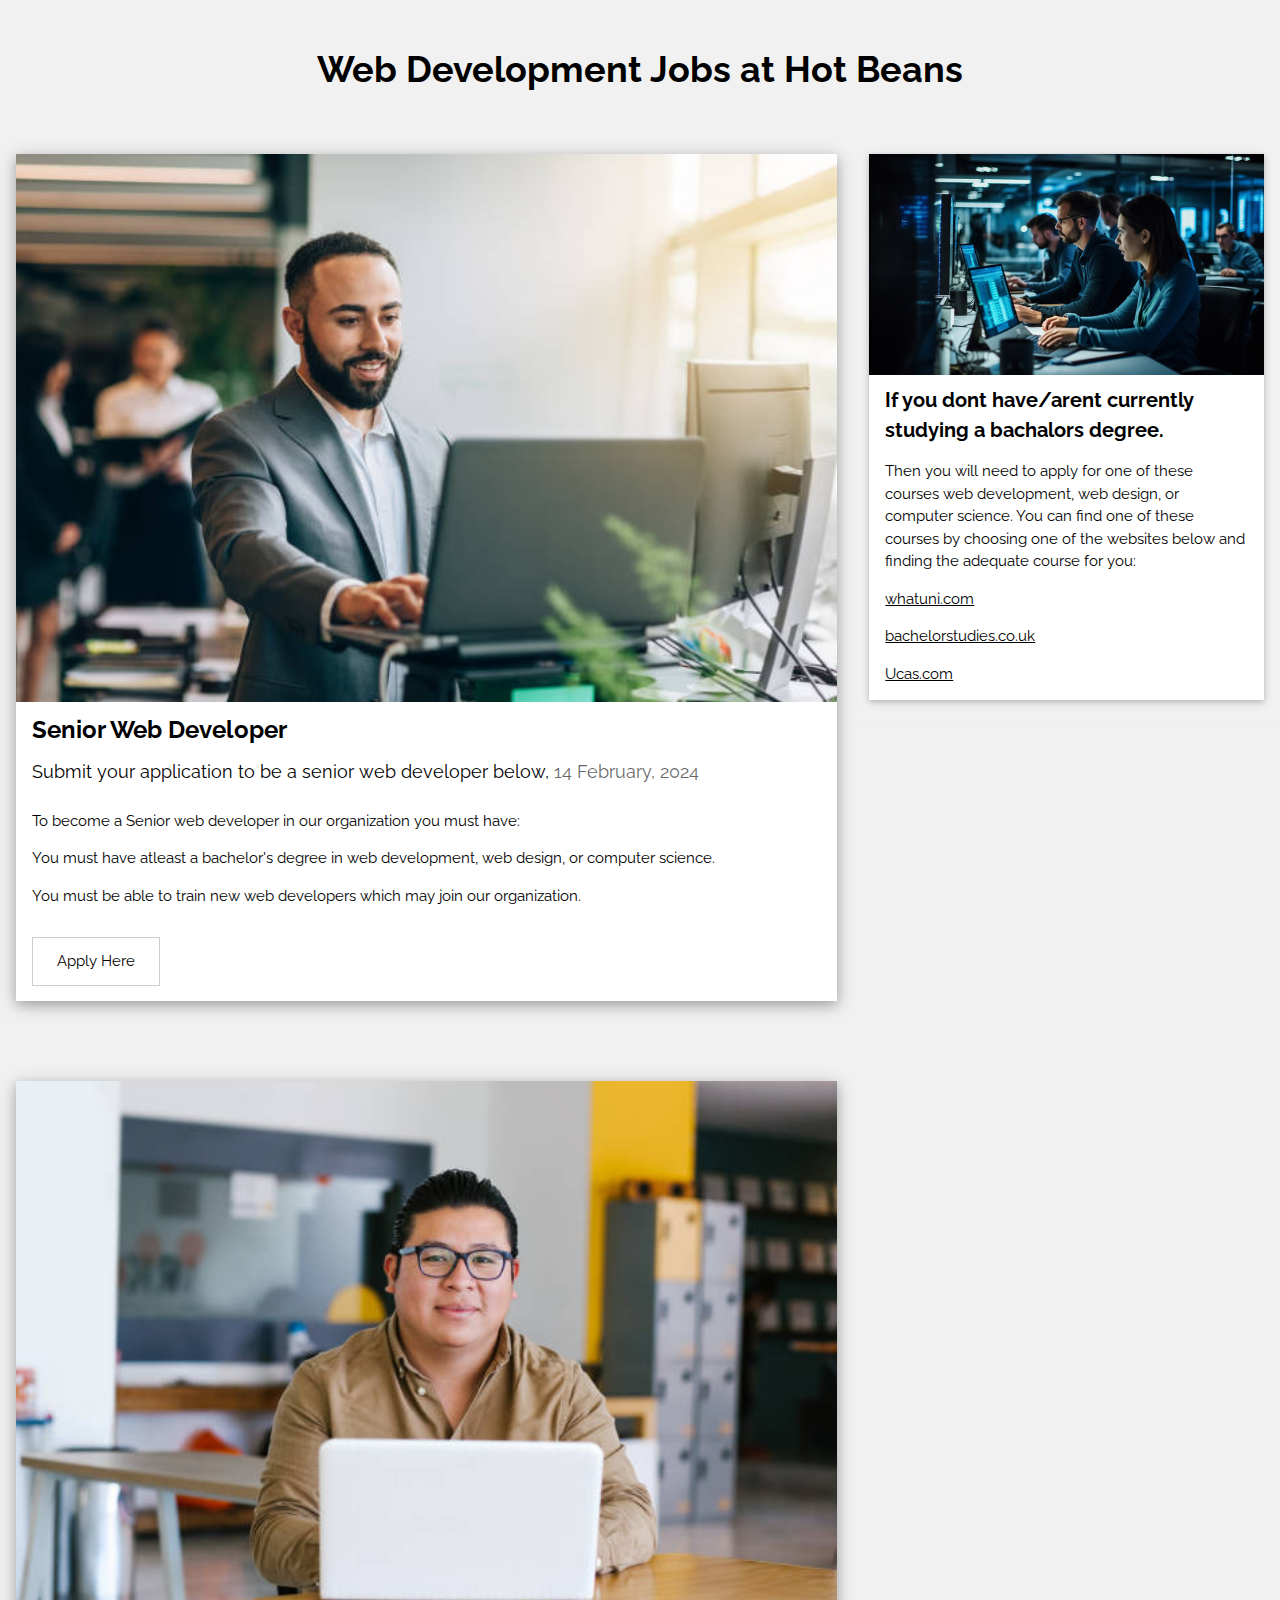
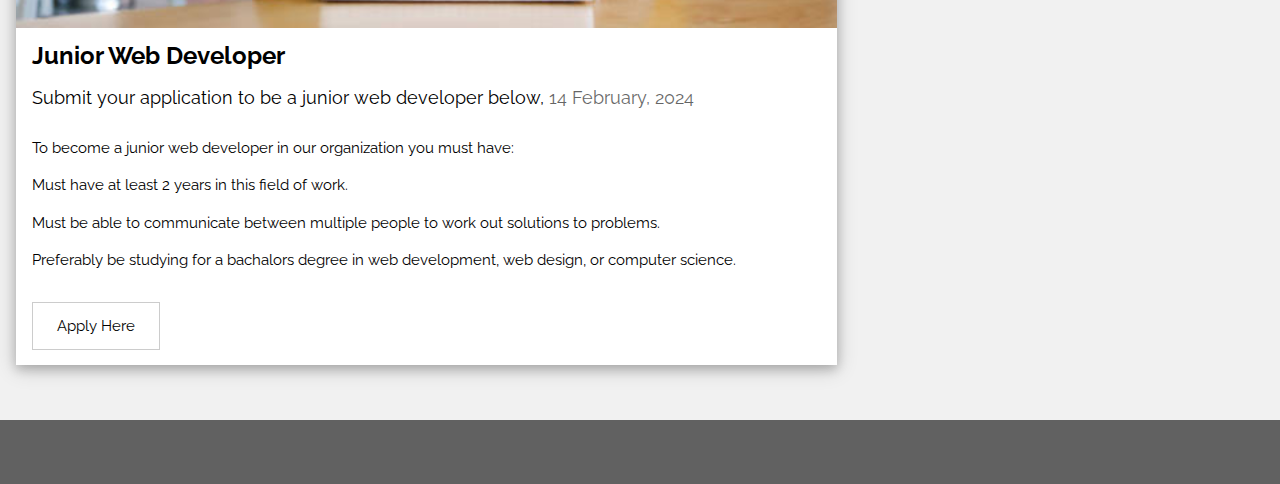
<file: index.html>
<!DOCTYPE html>
<html>
<head>
<title>U15A2 LT</title>
<meta charset="UTF-8">
<meta name="viewport" content="width=device-width, initial-scale=1">
<link rel="stylesheet" href="https://www.w3schools.com/w3css/4/w3.css">
<link rel="stylesheet" href="https://fonts.googleapis.com/css?family=Raleway">
<style>
body,h1,h2,h3,h4,h5 {font-family: "Raleway", sans-serif}
</style>
</head>
<body class="w3-light-grey">

<!-- w3-content defines a container for fixed size centered content, 
and is wrapped around the whole page content, except for the footer in this example -->
<div class="w3-content" style="max-width:1400px">

<!-- Header -->
<header class="w3-container w3-center w3-padding-32"> 
  <h1><b>Web Development Jobs at Hot Beans</b></h1>

</header>

<!-- Grid -->
<div class="w3-row">

<!-- Blog entries -->
<div class="w3-col l8 s12">
  <!-- Blog entry -->
  <div class="w3-card-4 w3-margin w3-white">
    <img src="images/istockphoto-1427847593-612x612.jpg"style="width:100%">
    <div class="w3-container">
      <h3><b>Senior Web Developer</b></h3>
      <h5>Submit your application to be a senior web developer below, <span class="w3-opacity">14 February, 2024</span></h5>
    </div>
    <div class="w3-container">
      <p> To become a Senior web developer in our organization you must have:</p>
      <p> You must have atleast a bachelor's degree in web development, web design, or computer science.</p>
      <p> You must be able to train new web developers which may join our organization.</p>

      <div class="w3-row">
      <div class="w3-col m8 s12">
      <p><button class="w3-button w3-padding-large w3-white w3-border">
        <a style="text-decoration:none" href="form 1 (senior).html"
        <b> Apply Here</b></button></p>
        </div>
        <div class="w3-col m4 w3-hide-small">
        </div>
      </div>
    </div>
  </div>
  <hr>
  <br>

  <!-- Blog entry -->
  <div class="w3-card-4 w3-margin w3-white">
  <img src="images/istockphoto-1300437851-612x612.jpg" style="width:100%">
    <div class="w3-container">
      <h3><b>Junior Web Developer</b></h3>
      <h5>Submit your application to be a junior web developer below, <span class="w3-opacity">14 February, 2024</span></h5>
    </div>

    <div class="w3-container">
      <p> To become a junior web developer in our organization you must have:</p>
      <p> Must have at least 2 years in this field of work.</p>
      <p> Must be able to communicate between multiple people to work out solutions to problems.</p> 
      <p> Preferably be studying for a bachalors degree in web development, web design, or computer science.</p>
      <div class="w3-row">
        <div class="w3-col m8 s12">
          <p><button class="w3-button w3-padding-large w3-white w3-border">
            <a style="text-decoration:none" href="form 2 (junior).html" 
            <b>Apply Here</b></button></p>
        </div>
        <div class="w3-col m4 w3-hide-small">
          
        </div>
      </div>
    </div>
  </div>
<!-- END BLOG ENTRIES -->
</div>

<!-- Introduction menu -->
<div class="w3-col l4">
  <!-- About Card -->
  <div class="w3-card w3-margin w3-margin-top">
  <img src="images/360_F_619769049_pxEEvXT1UjRmsgV7UNGw3RFE1FNMjrOq.jpg" style="width:100%">
    <div class="w3-container w3-white">
      <h4><b>If you dont have/arent currently studying a bachalors degree.</b></h4>
      <p>Then you will need to apply for one of these courses web development, web design, or computer science. You can find one of these courses by choosing one of the websites below and finding the adequate course for you:</p>
      <a href=" https://www.whatuni.com/degree-courses/search?subject=website-development">whatuni.com</a> </p>
     <p> <a href="https://www.bachelorstudies.co.uk/bachelor/web-design ">bachelorstudies.co.uk</a> </p>
     <p> <a href="https://www.ucas.com/explore/courses?soc=2137&filterBy=all">Ucas.com</a> </p>
    
    </div>
  </div><hr>

<!-- END Introduction Menu -->
</div>

<!-- END GRID -->
</div><br>

<!-- END w3-content -->
</div>

<!-- Footer -->
<footer class="w3-container w3-dark-grey w3-padding-32 w3-margin-top">
</footer>

</body>
</html>
</file>
